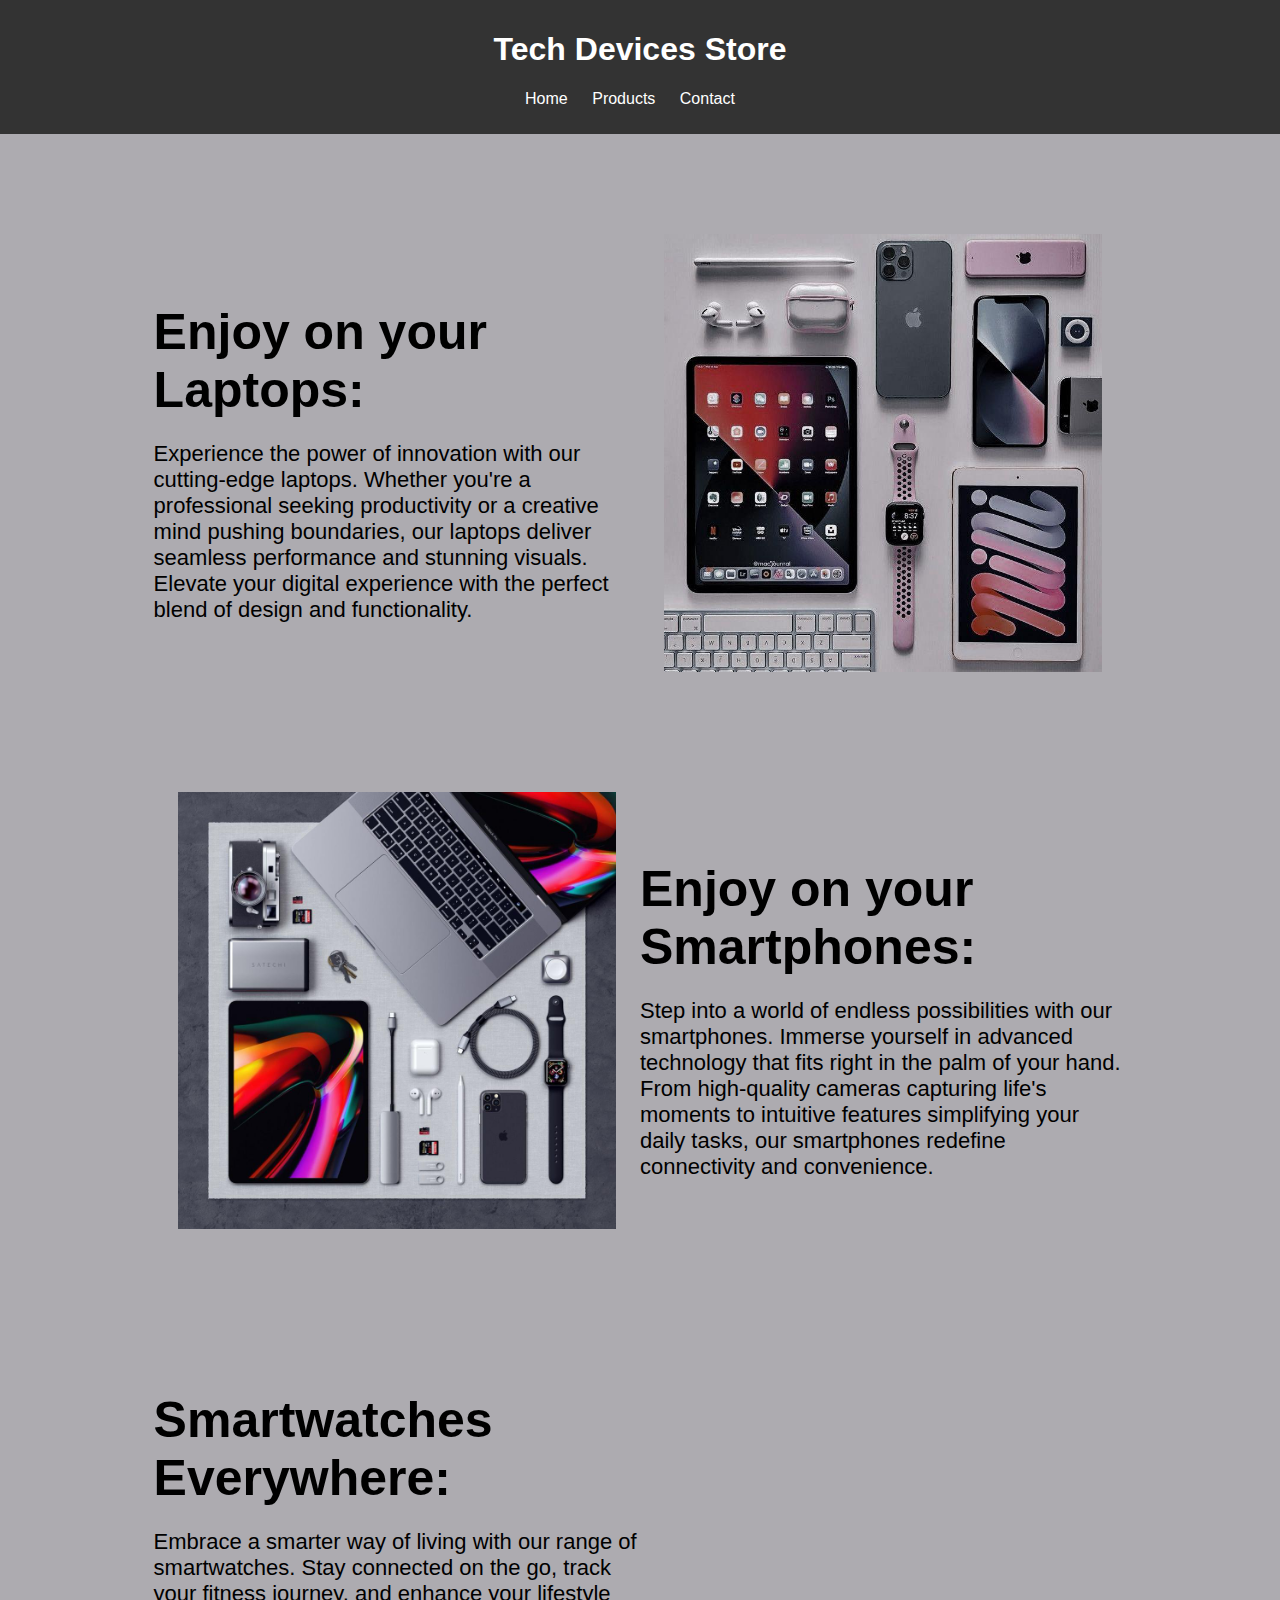
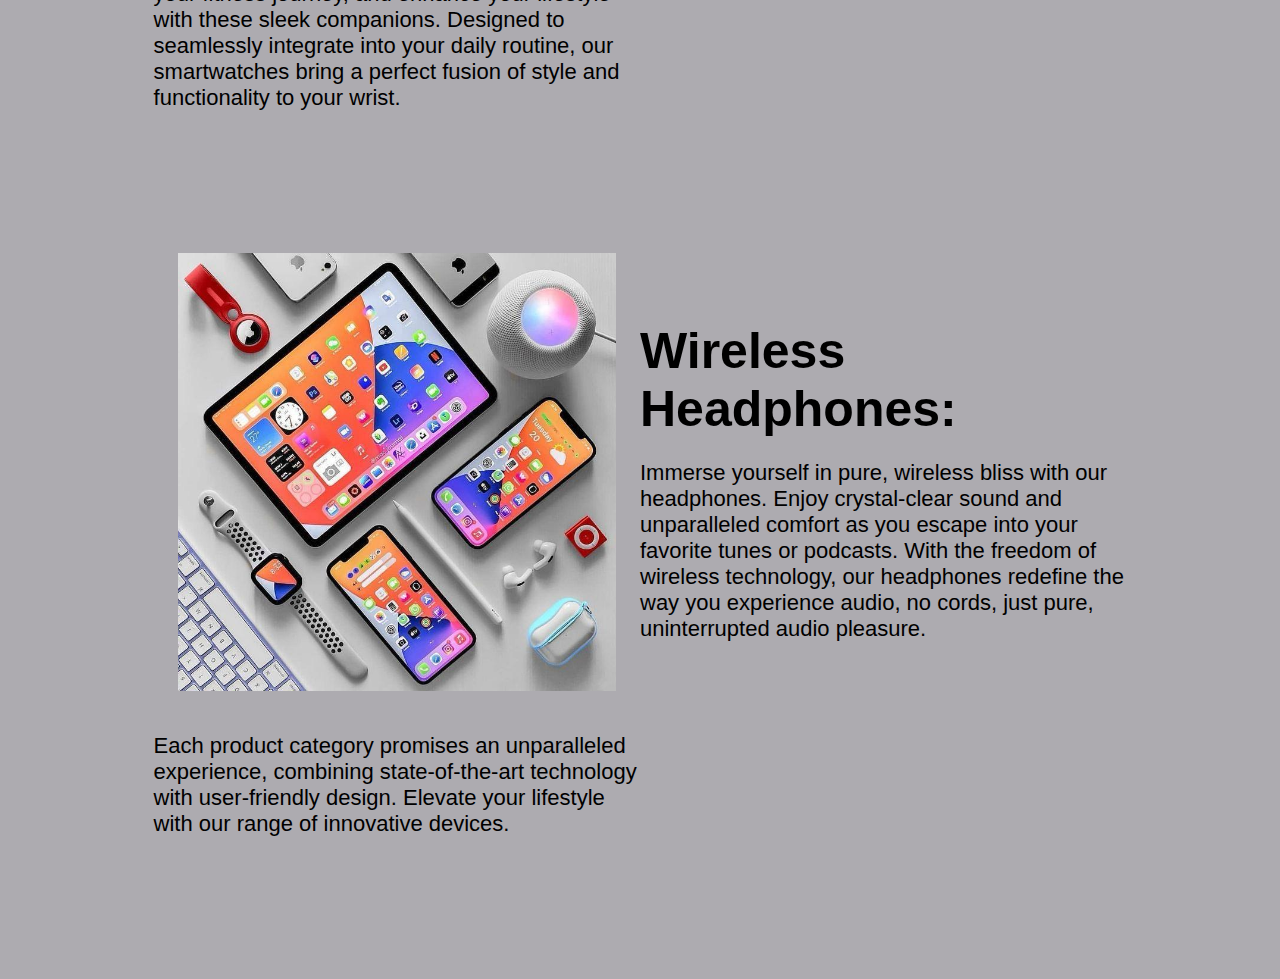
<file: E-commerce Project/index.html>
<html lang="en">
<head>
    <meta charset="UTF-8">
    <meta http-equiv="X-UA-Compatible" content="IE=edge">
    <meta name="viewport" content="width=device-width, initial-scale=1.0">
    <link rel="stylesheet" href="index.css">
    <title>Tech Home</title>
</head>
<body>
    <header>
        <h1>Tech Devices Store</h1>
        <nav>
            <ul>
                <li><a href="index.html">Home</a></li>
                <li><a href="products.html">Products</a></li>
                <li><a href="contact.html">Contact</a></li>
            </ul>
        </nav>
    </header>
    <div class="features">
        
        <div class="row">
            <div class="text-col">
                <h2>Enjoy on your Laptops:</h2>
                <p>Experience the power of innovation with our cutting-edge laptops. 
                    Whether you're a professional seeking productivity or a creative mind pushing boundaries, 
                    our laptops deliver seamless performance and stunning visuals. 
                    Elevate your digital experience with the perfect blend of design and functionality.</p>
            </div>
            <div class="img-col">
                <img src="images/intro pic1.jpeg" >
            </div>
        </div>

        
        <div class="row">
            <div class="img-col">
                <img src="images/intro pic2.jpeg" >
            </div>
            <div class="text-col">
                <h2>Enjoy on your Smartphones:</h2>
                <p>Step into a world of endless possibilities with our smartphones. 
                    Immerse yourself in advanced technology that fits right in the palm of your hand. 
                    From high-quality cameras capturing life's moments to intuitive features simplifying your daily tasks, 
                    our smartphones redefine connectivity and convenience.</p>
            </div>
        </div>

        
        <div class="row">
            <div class="text-col">
                <h2>Smartwatches Everywhere:</h2>
                <p>Embrace a smarter way of living with our range of smartwatches. 
                    Stay connected on the go, track your fitness journey, 
                    and enhance your lifestyle with these sleek companions. 
                    Designed to seamlessly integrate into your daily routine, 
                    our smartwatches bring a perfect fusion of style and functionality to your wrist.</p>
            </div>
        </div>

        
        <div class="row">
            <div class="img-col">
                <img src="images/intro pic3.jpeg" >
            </div>
            <div class="text-col">
                <h2>Wireless Headphones:</h2>
                <p>Immerse yourself in pure, wireless bliss with our headphones. 
                    Enjoy crystal-clear sound and unparalleled comfort as you escape into your favorite tunes or podcasts. 
                    With the freedom of wireless technology, 
                    our headphones redefine the way you experience audio, no cords, 
                    just pure, uninterrupted audio pleasure.</p>
            </div>
            <div class="text-col">
                <p>Each product category promises an unparalleled experience, 
                    combining state-of-the-art technology with user-friendly design. 
                    Elevate your lifestyle with our range of innovative devices.</p>
            </div>
            </div>
        </div>
    </div>

</body>
</html>
</file>
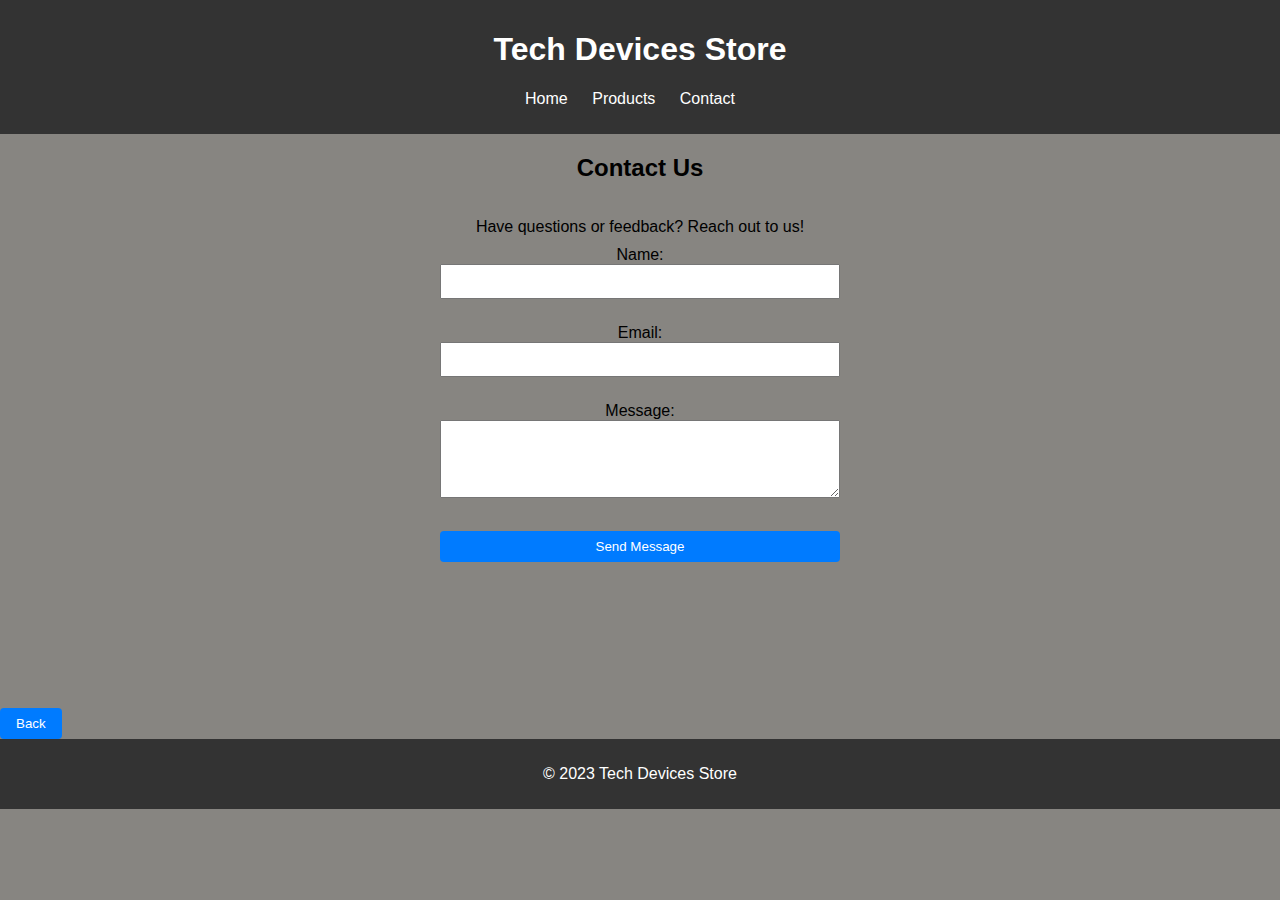
<file: E-commerce Project/contact.html>
<!DOCTYPE html>
<html lang="en">
<head>
    <meta charset="UTF-8">
    <meta name="viewport" content="width=device-width, initial-scale=1.0">
    <link rel="stylesheet" href="styles.css">
    <title>Contact Us - Tech Devices Store</title>
</head>
<body>
    <header>
        <h1>Tech Devices Store</h1>
        <nav>
            <ul>
                <li><a href="index.html">Home</a></li>
                <li><a href="products.html">Products</a></li>
                <li><a href="contact.html">Contact</a></li>
            </ul>
        </nav>
    </header>

    <section id="contact">
        <h2>Contact Us</h2> 
        <br>
        <br>
        <br>
        <p>Have questions or feedback? Reach out to us!</p>
        <form id="feedbackForm">
            <label for="name">Name:</label>
            <input type="text" id="name" name="name" required>

            <label for="email">Email:</label>
            <input type="email" id="email" name="email" required>

            <label for="message">Message:</label>
            <textarea id="message" name="message" rows="4" required></textarea><br>

            <button type="button" id="submitButton">Send Message</button>
        </form>
    </section>

    <div id="successMessage" class="hidden">
        <p>Thank you for your feedback.</p>
        <button id="closeButton">OK</button>
    </div>

    <br>
    <br>
    <br>
    <br>
    <br>
    <br>
    <br>

    <button id="backButton">Back</button>

    <footer>
        <p>&copy; 2023 Tech Devices Store</p>
    </footer>

    <script src="script.js"></script>
</body>
</html>
</file>
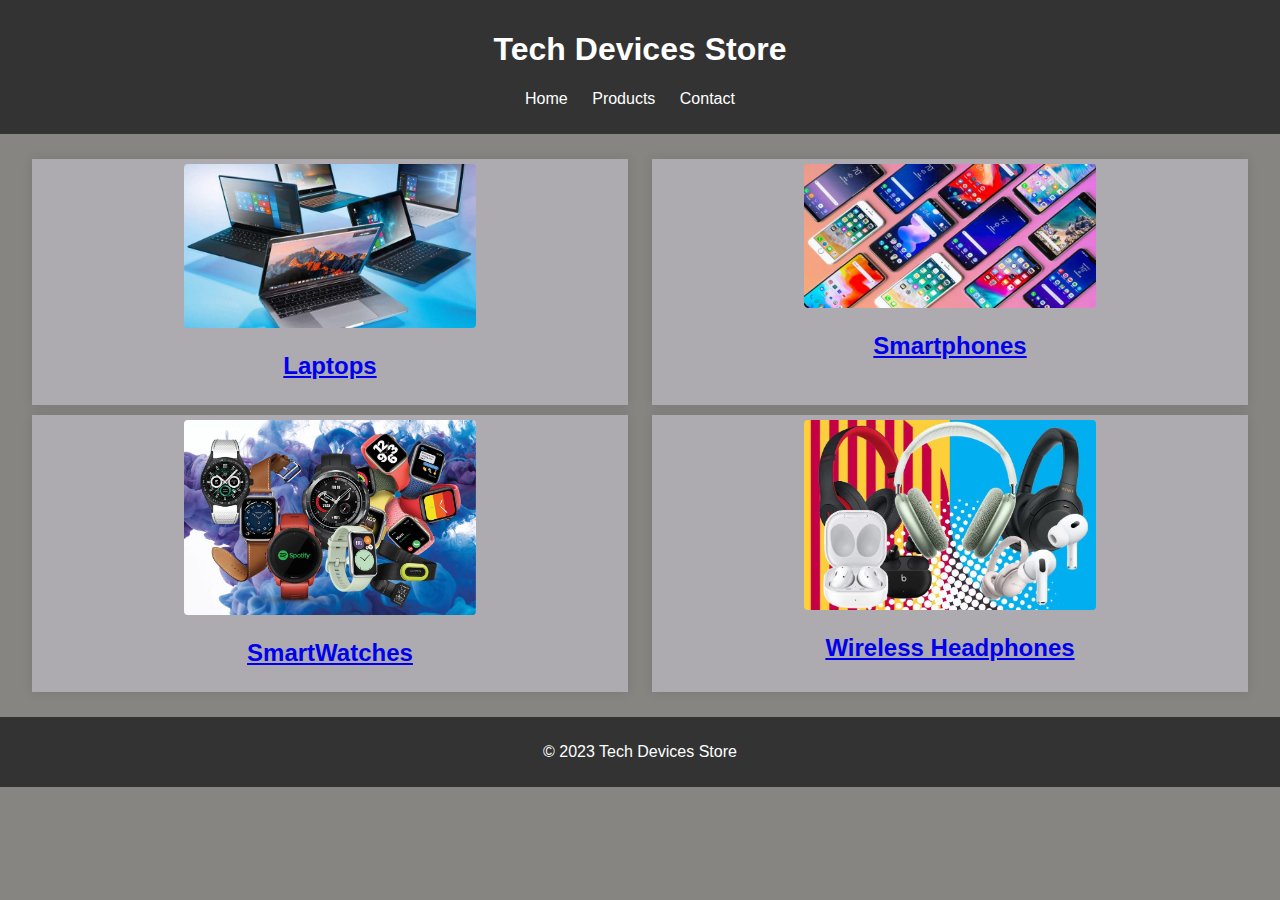
<file: E-commerce Project/products.html>
<!DOCTYPE html>
<html lang="en">
<head>
    <meta charset="UTF-8">
    <meta name="viewport" content="width=device-width, initial-scale=1.0">
    <link rel="stylesheet" href="styles.css">
    <title>Tech Devices Store</title>
</head>
<body>
    <header>
        <h1>Tech Devices Store</h1>
        <nav>
            <ul>
                <li><a href="index.html">Home</a></li>
                <li><a href="products.html">Products</a></li>
                <li><a href="contact.html">Contact</a></li>
            </ul>
        </nav>
    </header>

    <section id="products">
            <article class="product">
                <a href="products1.html"><img src="images/laptop.jpeg" alt="Laptop">
                <h2>Laptops</h2></a>
            </article>
        
            <article class="product">
                <a href="products2.html"><img src="images/phone.jpeg" alt="Smartphone">
                <h2>Smartphones</h2></a>
            </article>

            <article class="product">
                <a href="products3.html"><img src="images/Watch.jpeg" alt="SmartWatch">
                <h2>SmartWatches</h2></a>
            </article>
        
            <article class="product">
                <a href="products4.html"><img src="images/headphone.jpeg" alt="Headphones">
                <h2>Wireless Headphones</h2></a>
            </article>      
    </section>

    <footer>
        <p>&copy; 2023 Tech Devices Store</p>
    </footer>

    <script src="script.js"></script>
</body>
</html>
</file>
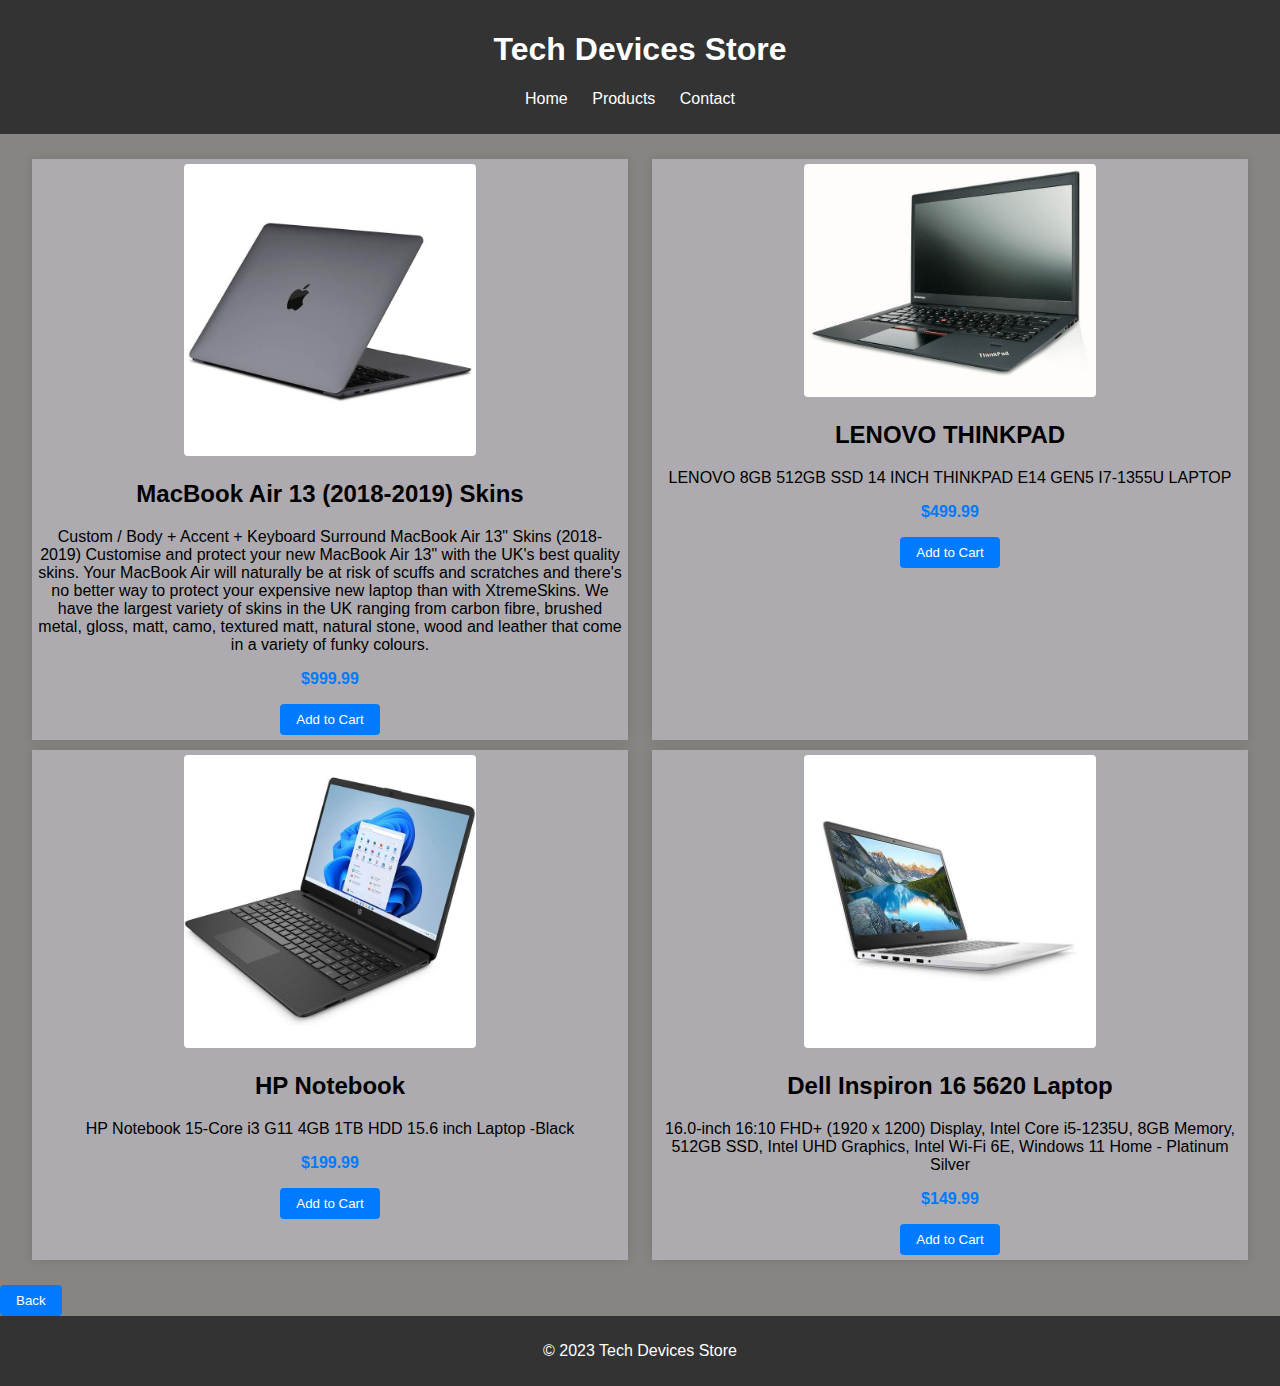
<file: E-commerce Project/products1.html>
<!DOCTYPE html>
<html lang="en">
<head>
    <meta charset="UTF-8">
    <meta name="viewport" content="width=device-width, initial-scale=1.0">
    <link rel="stylesheet" href="styles.css">
    <title>Tech Devices Store</title>
</head>
<body>
    <header>
        <h1>Tech Devices Store</h1>
        <nav>
            <ul>
                <li><a href="index.html">Home</a></li>
                <li><a href="products.html">Products</a></li>
                <li><a href="contact.html">Contact</a></li>
            </ul>
        </nav>
    </header>

    <section id="products">
            <article class="product">
                <img src="images/laptop1.jpeg" alt="Laptop">
                <h2>MacBook Air 13 (2018-2019) Skins</h2>
                <p>Custom / Body + Accent + Keyboard Surround MacBook Air 13" Skins (2018-2019) 
                    Customise and protect your new MacBook Air 13" with the UK's best quality skins. 
                    Your MacBook Air will naturally be at risk of scuffs and scratches 
                    and there's no better way to protect your expensive new laptop than with XtremeSkins. 
                    We have the largest variety of skins in the UK ranging from carbon fibre, brushed metal, 
                    gloss, matt, camo, textured matt, natural stone, 
                    wood and leather that come in a variety of funky colours.</p>
                <p class="price">$999.99</p>
                <button>Add to Cart</button>
            </article>
        
            <article class="product">
                <img src="images/laptop2.jpeg" alt="Laptop">
                <h2>LENOVO THINKPAD</h2>
                <p>LENOVO 8GB 512GB SSD 14 INCH THINKPAD E14 GEN5 I7-1355U LAPTOP</p>
                <p class="price">$499.99</p>
                <button>Add to Cart</button>
            </article>

            <article class="product">
                <img src="images/laptop3.jpeg" alt="Laptop">
                <h2>HP Notebook</h2>
                <p>HP Notebook 15-Core i3 G11 4GB 1TB HDD 15.6 inch Laptop -Black</p>
                <p class="price">$199.99</p>
                <button>Add to Cart</button>
            </article>
        
            <article class="product">
                <img src="images/laptop4.jpeg" alt="Laptop">
                <h2>Dell Inspiron 16 5620 Laptop</h2>
                <p>16.0-inch 16:10 FHD+ (1920 x 1200) Display, 
                    Intel Core i5-1235U, 8GB Memory, 512GB SSD, Intel UHD Graphics, 
                    Intel Wi-Fi 6E, Windows 11 Home - Platinum Silver</p>
                <p class="price">$149.99</p>
                <button>Add to Cart</button>
            </article>      
    </section>

    <div id="successMessage" class="hidden">
        <p>Congratulations, 1 item has been added to Cart.</p>
        <button id="closeButton">OK</button>
    </div>

    <button id="backButton">Back</button>

    <footer>
        <p>&copy; 2023 Tech Devices Store</p>
    </footer>

    <script src="script.js"></script>
</body>
</html>
</file>
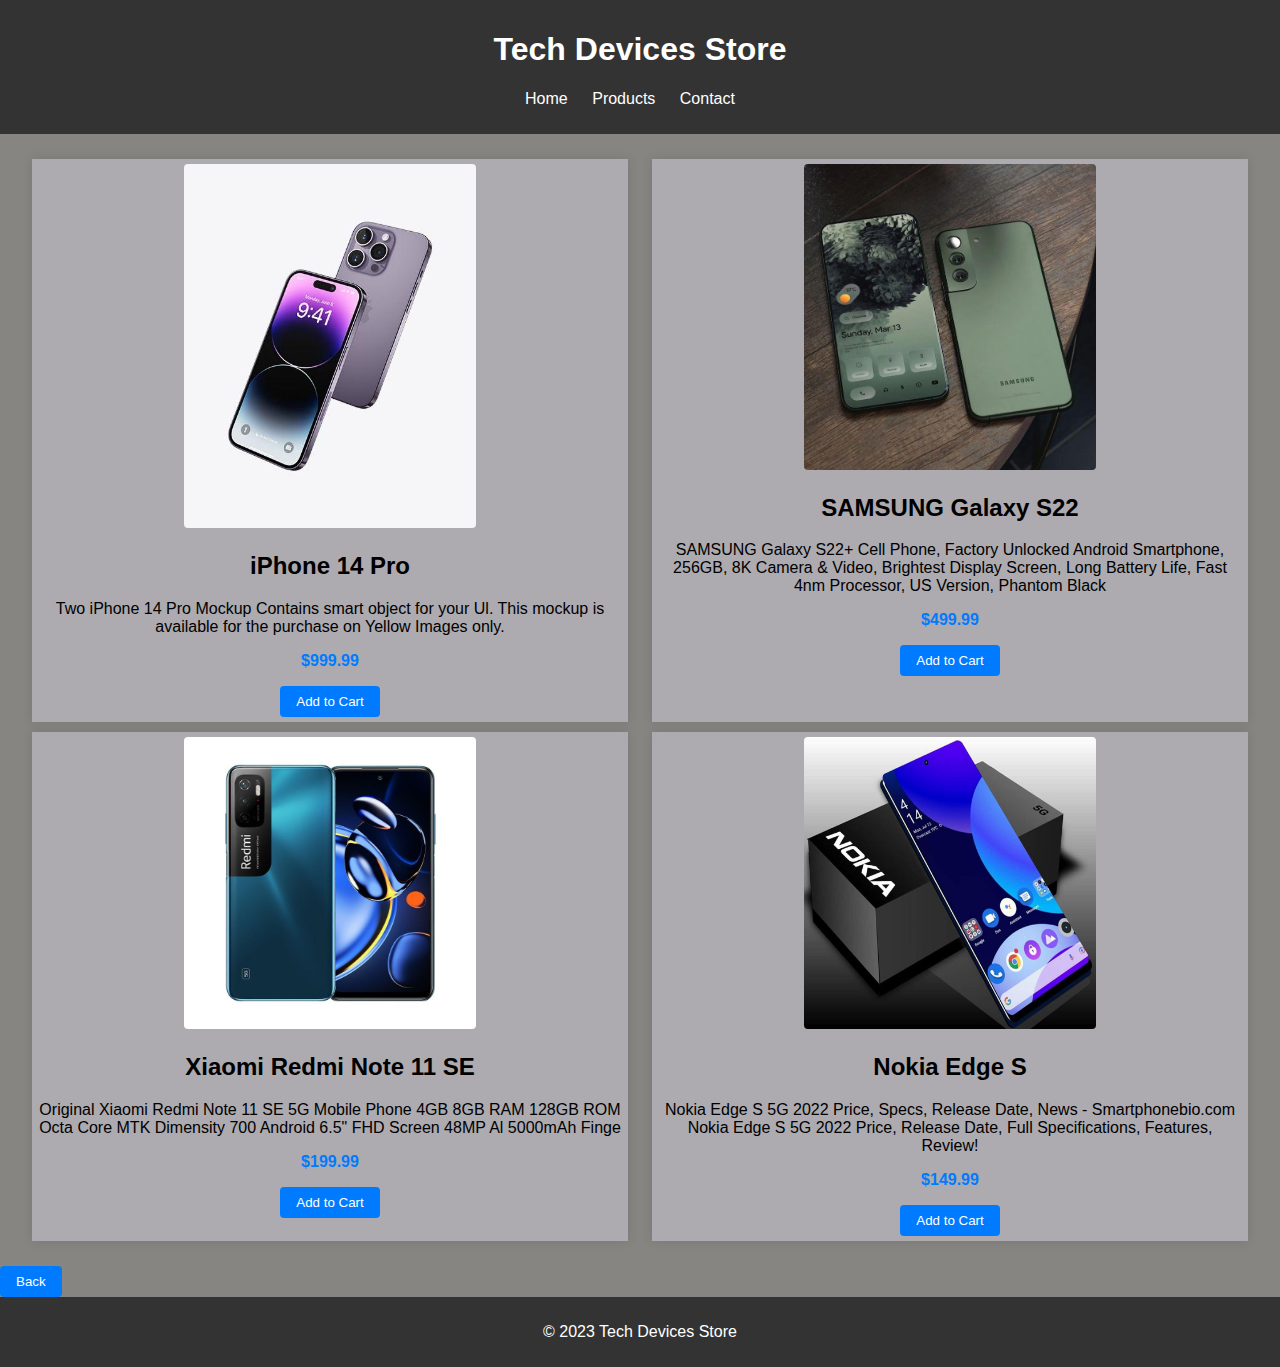
<file: E-commerce Project/products2.html>
<!DOCTYPE html>
<html lang="en">
<head>
    <meta charset="UTF-8">
    <meta name="viewport" content="width=device-width, initial-scale=1.0">
    <link rel="stylesheet" href="styles.css">
    <title>Tech Devices Store</title>
</head>
<body>
    <header>
        <h1>Tech Devices Store</h1>
        <nav>
            <ul>
                <li><a href="index.html">Home</a></li>
                <li><a href="products.html">Products</a></li>
                <li><a href="contact.html">Contact</a></li>
            </ul>
        </nav>
    </header>

    <section id="products">
            <article class="product">
                <img src="images/phone1.jpeg" alt="Smartphone">
                <h2>iPhone 14 Pro</h2>
                <p>Two iPhone 14 Pro Mockup Contains smart object for your Ul. 
                    This mockup is available for the purchase on Yellow Images only.</p>
                <p class="price">$999.99</p>
                <button>Add to Cart</button>
            </article>
        
            <article class="product">
                <img src="images/phone2.jpeg" alt="Smartphone">
                <h2>SAMSUNG Galaxy S22</h2>
                <p> SAMSUNG Galaxy S22+ Cell Phone, Factory Unlocked Android Smartphone, 
                    256GB, 8K Camera & Video, Brightest Display Screen, 
                    Long Battery Life, Fast 4nm Processor, US Version, Phantom Black</p>
                <p class="price">$499.99</p>
                <button>Add to Cart</button>
            </article>

            <article class="product">
                <img src="images/phone3.jpeg" alt="Smartphone">
                <h2>Xiaomi Redmi Note 11 SE</h2>
                <p>Original Xiaomi Redmi Note 11 SE 5G Mobile Phone 4GB 8GB RAM 128GB ROM
                    Octa Core MTK Dimensity 700 Android 6.5&quot; FHD Screen 48MP Al 5000mAh Finge</p>
                <p class="price">$199.99</p>
                <button>Add to Cart</button>
            </article>
        
            <article class="product">
                <img src="images/phone4.jpeg" alt="Smartphone">
                <h2>Nokia Edge S</h2>
                <p> Nokia Edge S 5G 2022 Price, Specs, Release Date, News - 
                     Smartphonebio.com Nokia Edge S 5G 2022 Price, Release Date, 
                     Full Specifications, Features, Review!</p>
                <p class="price">$149.99</p>
                <button>Add to Cart</button>
            </article>      
    </section>

    <div id="successMessage" class="hidden">
        <p>Congratulations, 1 item has been added to Cart.</p>
        <button id="closeButton">OK</button>
    </div>

    <button id="backButton">Back</button>

    <footer>
        <p>&copy; 2023 Tech Devices Store</p>
    </footer>

    <script src="script.js"></script>
</body>
</html>
</file>
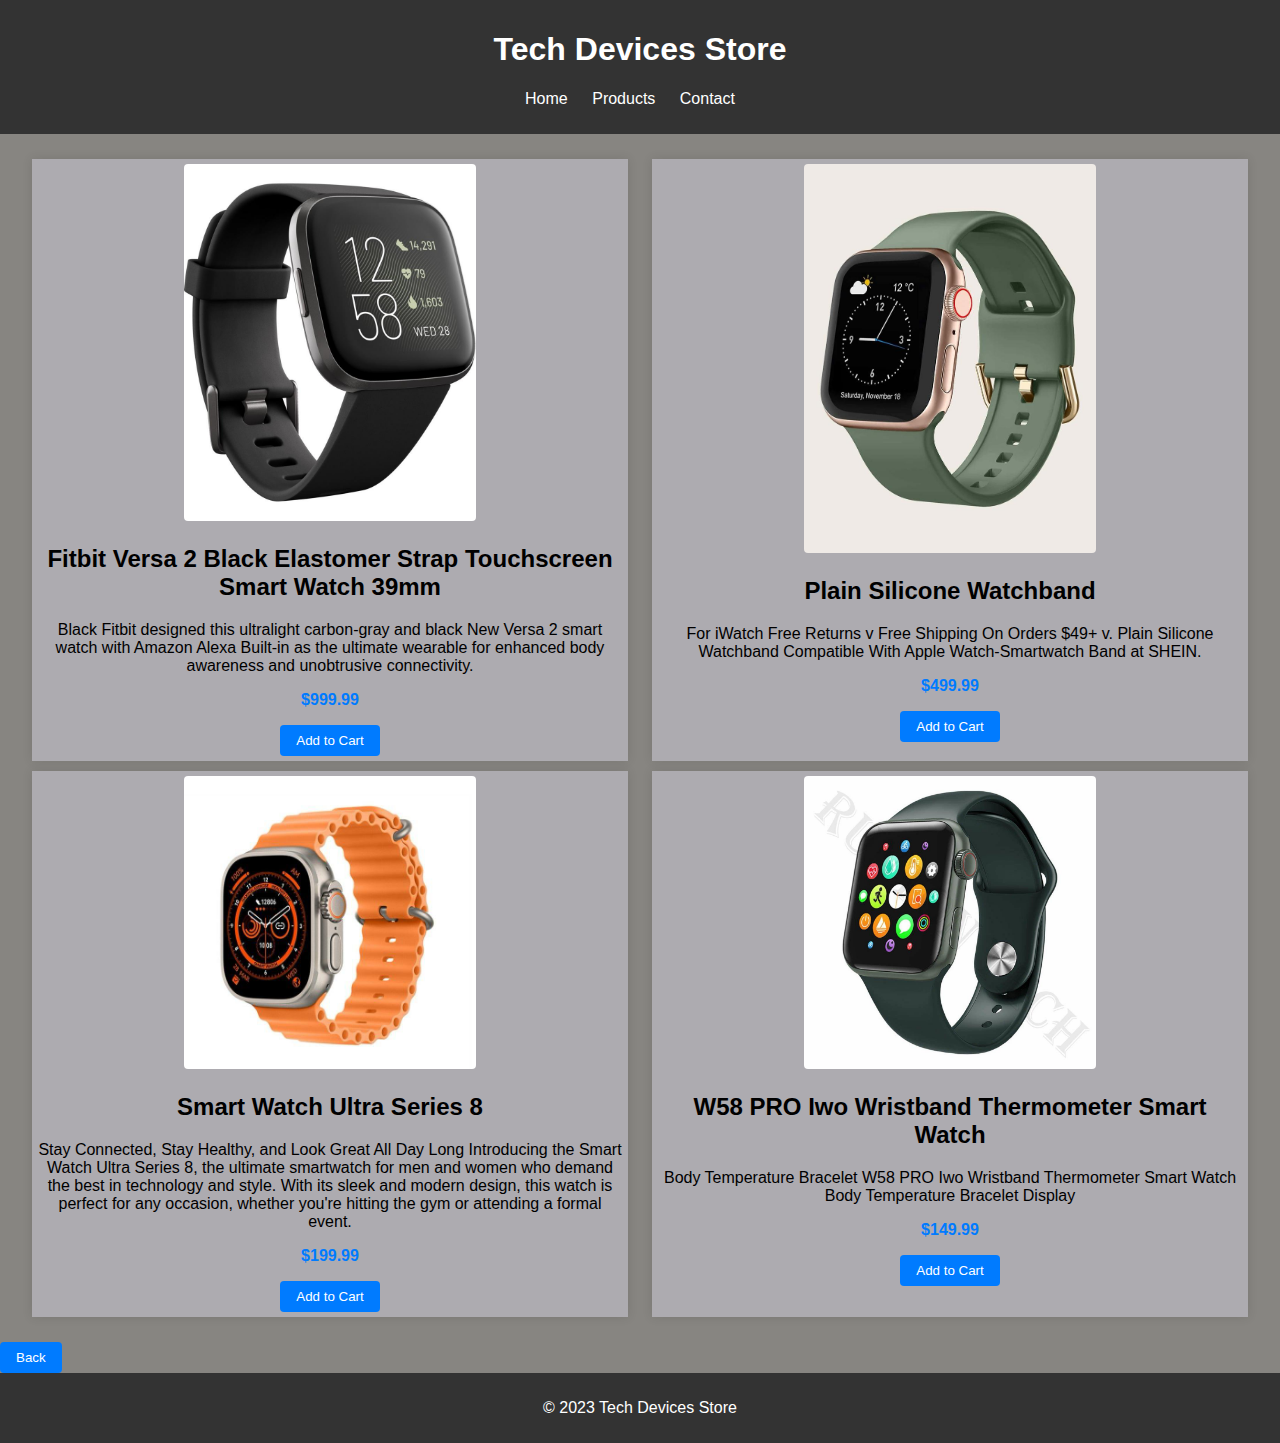
<file: E-commerce Project/products3.html>
<!DOCTYPE html>
<html lang="en">
<head>
    <meta charset="UTF-8">
    <meta name="viewport" content="width=device-width, initial-scale=1.0">
    <link rel="stylesheet" href="styles.css">
    <title>Tech Devices Store</title>
</head>
<body>
    <header>
        <h1>Tech Devices Store</h1>
        <nav>
            <ul>
                <li><a href="index.html">Home</a></li>
                <li><a href="products.html">Products</a></li>
                <li><a href="contact.html">Contact</a></li>
            </ul>
        </nav>
    </header>

    <section id="products">
            <article class="product">
                <img src="images/Watch1.jpeg" alt="SmartWatch">
                <h2>Fitbit Versa 2 Black Elastomer Strap Touchscreen Smart Watch 39mm</h2>
                <p>Black Fitbit designed this ultralight carbon-gray and black New Versa 2 smart watch with 
                    Amazon Alexa Built-in as the ultimate wearable for enhanced body awareness and unobtrusive connectivity.</p>
                <p class="price">$999.99</p>
                <button>Add to Cart</button>
            </article>
        
            <article class="product">
                <img src="images/Watch2.jpeg" alt="SmartWatch">
                <h2>Plain Silicone Watchband</h2>
                <p>For iWatch Free Returns v Free Shipping On Orders $49+ v. 
                    Plain Silicone Watchband Compatible With Apple Watch-Smartwatch Band at SHEIN.</p>
                <p class="price">$499.99</p>
                <button>Add to Cart</button>
            </article>

            <article class="product">
                <img src="images/Watch3.jpeg" alt="SmartWatch">
                <h2>Smart Watch Ultra Series 8</h2>
                <p>Stay Connected, Stay Healthy, 
                    and Look Great All Day Long Introducing the Smart Watch Ultra Series 8, 
                    the ultimate smartwatch for men and women who demand the best in technology and style. 
                    With its sleek and modern design, this watch is perfect for any occasion, 
                    whether you're hitting the gym or attending a formal event.</p>
                <p class="price">$199.99</p>
                <button>Add to Cart</button>
            </article>
        
            <article class="product">
                <img src="images/Watch4.jpeg" alt="SmartWatch">
                <h2>W58 PRO Iwo Wristband Thermometer Smart Watch</h2>
                <p>Body Temperature Bracelet 
                    W58 PRO Iwo Wristband Thermometer Smart Watch Body Temperature Bracelet Display</p>
                <p class="price">$149.99</p>
                <button>Add to Cart</button>
            </article>      
    </section>

    <div id="successMessage" class="hidden">
        <p>Congratulations, 1 item has been added to Cart.</p>
        <button id="closeButton">OK</button>
    </div>

    <button id="backButton">Back</button>

    <footer>
        <p>&copy; 2023 Tech Devices Store</p>
    </footer>

    <script src="script.js"></script>
</body>
</html>
</file>
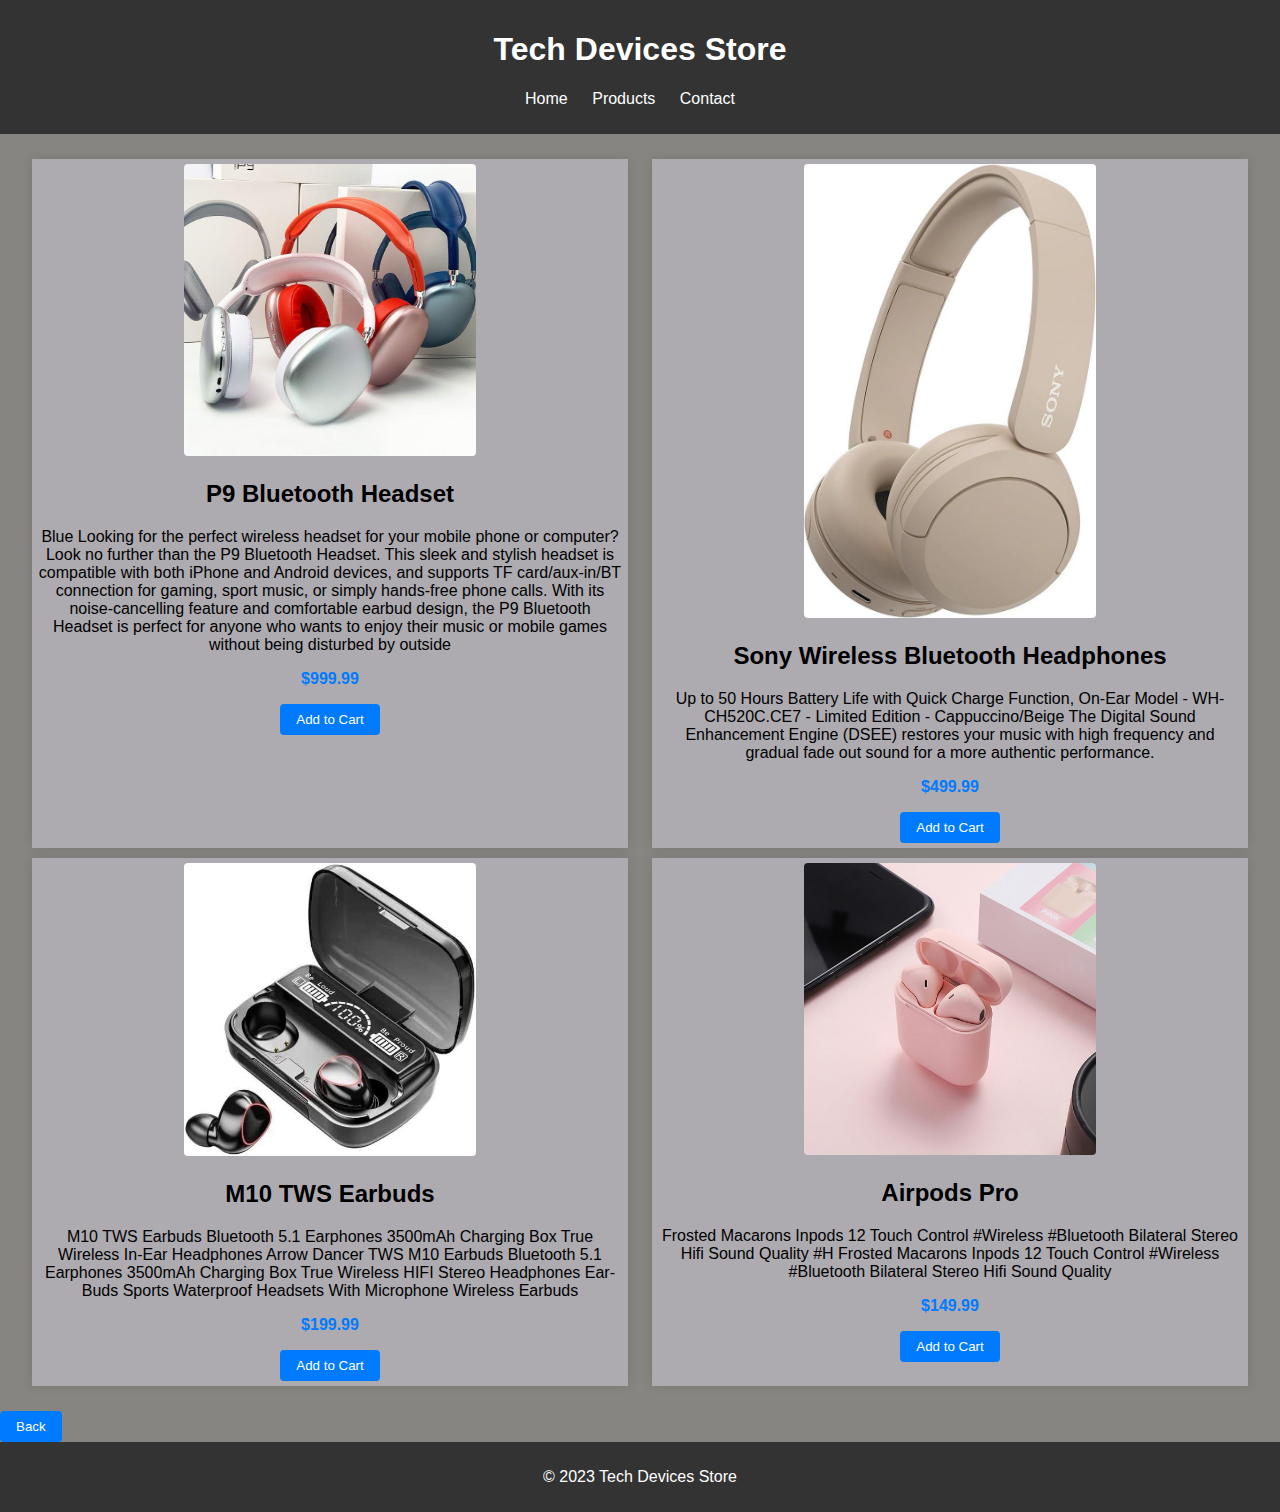
<file: E-commerce Project/products4.html>
<!DOCTYPE html>
<html lang="en">
<head>
    <meta charset="UTF-8">
    <meta name="viewport" content="width=device-width, initial-scale=1.0">
    <link rel="stylesheet" href="styles.css">
    <title>Tech Devices Store</title>
</head>
<body>
    <header>
        <h1>Tech Devices Store</h1>
        <nav>
            <ul>
                <li><a href="index.html">Home</a></li>
                <li><a href="products.html">Products</a></li>
                <li><a href="contact.html">Contact</a></li>
            </ul>
        </nav>
    </header>

    <section id="products">
            <article class="product">
                <img src="images/headphone1.jpeg" alt="Headphones">
                <h2>P9 Bluetooth Headset</h2>
                <p>Blue Looking for the perfect wireless headset for your mobile phone or computer? 
                    Look no further than the P9 Bluetooth Headset. 
                    This sleek and stylish headset is compatible with both iPhone and Android devices, 
                    and supports TF card/aux-in/BT connection for gaming, sport music, 
                    or simply hands-free phone calls. With its noise-cancelling feature and comfortable earbud design, 
                    the P9 Bluetooth Headset is perfect for anyone who wants to
                     enjoy their music or mobile games without being disturbed by outside</p>
                <p class="price">$999.99</p>
                <button>Add to Cart</button>
            </article>
        
            <article class="product">
                <img src="images/headphone2.jpeg" alt="Headphones">
                <h2>Sony Wireless Bluetooth Headphones</h2>
                <p>Up to 50 Hours Battery Life with Quick Charge Function, On-Ear Model - WH-CH520C.CE7 - 
                    Limited Edition - Cappuccino/Beige The Digital Sound Enhancement Engine (DSEE) 
                    restores your music with high frequency and gradual fade out sound for a more authentic performance.</p>
                <p class="price">$499.99</p>
                <button>Add to Cart</button>
            </article>

            <article class="product">
                <img src="images/headphone3.jpeg" alt="Headphones">
                <h2>M10 TWS Earbuds</h2>
                <p>M10 TWS Earbuds Bluetooth 5.1 Earphones 3500mAh Charging Box True Wireless In-Ear Headphones 
                    Arrow Dancer TWS M10 Earbuds Bluetooth 5.1 Earphones 3500mAh Charging Box True Wireless HIFI Stereo Headphones Ear-Buds 
                    Sports Waterproof Headsets With Microphone Wireless Earbuds</p>
                <p class="price">$199.99</p>
                <button>Add to Cart</button>
            </article>
        
            <article class="product">
                <img src="images/headphone4.jpeg" alt="Headphones">
                <h2>Airpods Pro</h2>
                <p>Frosted Macarons Inpods 12 Touch Control #Wireless #Bluetooth Bilateral Stereo Hifi Sound Quality 
                    #H Frosted Macarons Inpods 12 Touch Control #Wireless #Bluetooth Bilateral Stereo Hifi Sound Quality</p>
                <p class="price">$149.99</p>
                <button>Add to Cart</button>
            </article>      
    </section>

    <div id="successMessage" class="hidden">
        <p>Congratulations, 1 item has been added to Cart.</p>
        <button id="closeButton">OK</button>
    </div>

    <button id="backButton">Back</button>

    <footer>
        <p>&copy; 2023 Tech Devices Store</p>
    </footer>

    <script src="script.js"></script>
</body>
</html>
</file>
<file: E-commerce Project/index.css>
body {
    font-family: 'Arial', sans-serif;
    margin: 0;
    padding: 0;
    background-color: #ADABB0;
}

header {
    background-color: #333;
    color: #fff;
    padding: 10px 20px;
    text-align: center;
}

nav ul {
    list-style: none;
    padding: 0;
}

nav ul li {
    display: inline-block;
    margin-right: 20px;
}

nav a {
    text-decoration: none;
    color: #fff;
}

.features{
    padding: 50px 12%;
    font-size: 22px;
}

.row{
    display: flex;
    width: 100%;
    align-items: center;
    flex-wrap: wrap;
    padding: 50px 0;
}

.text-col{
    flex-basis: 50%;
    margin-bottom: 20px;
}

.img-col{
    flex-basis: 50%;
    margin-bottom: 20px;
}

.img-col img{
    display: block;
    width: 90%;
    margin: auto;
}

.features h2{
    font-size: 50px;
    font-weight: 600;
    margin-bottom: 20px;
}
</file>
<file: E-commerce Project/styles.css>
body {
    font-family: 'Arial', sans-serif;
    margin: 0;
    padding: 0;
    background-color: #878581;
}

header {
    background-color: #333;
    color: #fff;
    padding: 10px 20px;
    text-align: center;
}

nav ul {
    list-style: none;
    padding: 0;
}

nav ul li {
    display: inline-block;
    margin-right: 20px;
}

nav a {
    text-decoration: none;
    color: #fff;
}

section {
    padding: 20px;
}

#products {
    display: flex;
    justify-content: space-around;
    flex-wrap: wrap;
}

.product {
    box-sizing: border-box;
    width: 48%;
    padding: 5px;
    margin: 5px;
    text-align: center;
    background-color: #ADABB0;
    box-shadow: 0 0 10px rgba(0, 0, 0, 0.1);
}

.product img {
    max-width: 50%;
    height: auto;
    border-radius: 4px;
}

.price {
    color: #007bff;
    font-weight: bold;
}

#contact {
    padding: 20px;
    text-align: center;
}

#contact h2,
#contact p{
    display: inline-block;
    margin: 0;
}

form {
    display: flex;
    flex-direction: column;
    max-width: 400px;
    margin: 0 auto;
}

label {
    margin-top: 10px;
}

input,
textarea {
    margin-bottom: 15px;
    padding: 8px;
}

button {
    background-color: #007bff;
    color: #fff;
    border: none;
    padding: 8px 16px;
    border-radius: 4px;
    cursor: pointer;
    transition: background-color 0.3s ease;
}

button:hover {
    background-color: #0056b3;
}

.hidden {
    display: none;
}

#successMessage {
    position: fixed;
    top: 50%;
    left: 50%;
    transform: translate(-50%, -50%);
    background-color: #FFFFFF;
    color: black;
    padding: 15px;
    border-radius: 5px;
    text-align: center;
    box-shadow: 0 4px 8px #878581;
    width: 80%; 
    max-width: 400px;
    margin: 0 auto;
}

footer {
    background-color: #333;
    color: #fff;
    text-align: center;
    padding: 10px 0;
    position: absolute;
    bottom: 10;
    width: 100%;
}
</file>
